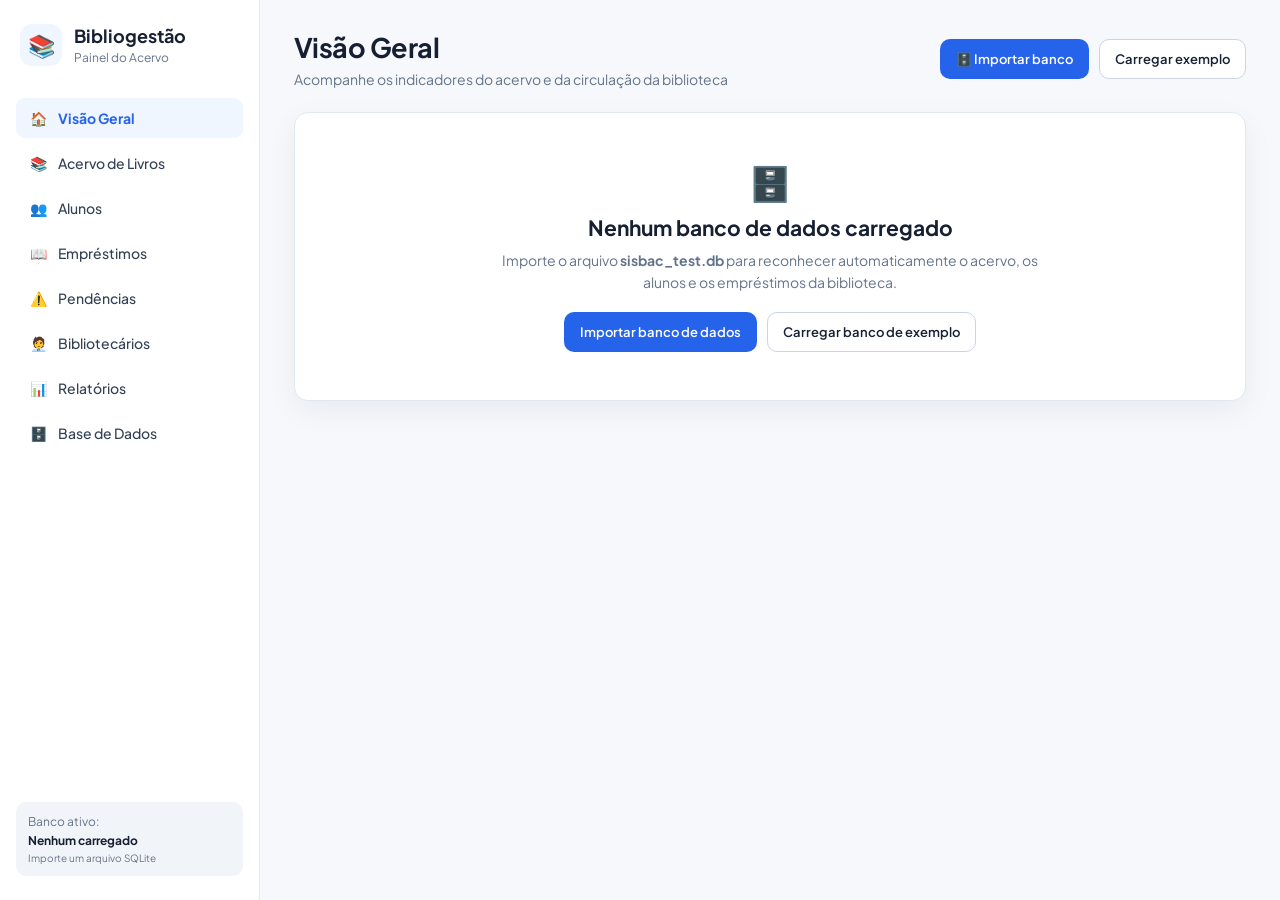
<file: index.html>
<!DOCTYPE html>
<html lang="pt-BR">
<head>
  <meta charset="UTF-8">
  <meta name="viewport" content="width=device-width, initial-scale=1.0">
  <title>Bibliogestão — Gestão do Acervo</title>

  <link rel="preconnect" href="https://fonts.googleapis.com">
  <link rel="preconnect" href="https://fonts.gstatic.com" crossorigin>
  <link href="https://fonts.googleapis.com/css2?family=Plus+Jakarta+Sans:wght@400;500;600;700;800&display=swap" rel="stylesheet">

  <link rel="stylesheet" href="style.css">
</head>

<body>

  <aside class="sidebar">
    <div class="brand-header">
      <div class="brand-icon" aria-hidden="true">📚</div>
      <div class="brand-title">
        <h2>Bibliogestão</h2>
        <span>Painel do Acervo</span>
      </div>
    </div>

    <nav class="sidebar-menu" aria-label="Menu principal">
      <button class="nav-item active" data-screen-target="overview">
        <span class="nav-icon" aria-hidden="true">🏠</span> Visão Geral
      </button>

      <button class="nav-item" data-screen-target="books">
        <span class="nav-icon" aria-hidden="true">📚</span> Acervo de Livros
      </button>

      <button class="nav-item" data-screen-target="readers">
        <span class="nav-icon" aria-hidden="true">👥</span> Alunos
      </button>

      <button class="nav-item" data-screen-target="loans">
        <span class="nav-icon" aria-hidden="true">📖</span> Empréstimos
      </button>

      <button class="nav-item" data-screen-target="pending">
        <span class="nav-icon" aria-hidden="true">⚠️</span> Pendências
        <span class="nav-badge" id="nav-pending-badge" hidden>0</span>
      </button>

      <button class="nav-item" data-screen-target="librarians">
        <span class="nav-icon" aria-hidden="true">🧑‍💼</span> Bibliotecários
      </button>

      <button class="nav-item" data-screen-target="reports">
        <span class="nav-icon" aria-hidden="true">📊</span> Relatórios
      </button>

      <button class="nav-item" data-screen-target="database">
        <span class="nav-icon" aria-hidden="true">🗄️</span> Base de Dados
      </button>
    </nav>

    <div class="sidebar-footer">
      <div class="file-badge">
        <span>Banco ativo:</span>
        <strong id="sidebar-filename">Nenhum carregado</strong>
        <small id="sidebar-file-meta">Importe um arquivo SQLite</small>
      </div>
    </div>
  </aside>

  <main>
    <header class="screen-header">
      <div class="screen-title">
        <h1 id="screen-heading">Visão Geral</h1>
        <p id="screen-subheading">
          Acompanhe os indicadores do acervo e da circulação da biblioteca
        </p>
      </div>

      <div class="botoes-arquivos">
        <button type="button" class="btn-primary" id="btnAbrirBancoSQL">
          🗄️ Importar banco
        </button>

        <button type="button" class="btn-ghost" id="btnCarregarExemplo">
          Carregar exemplo
        </button>

        <input type="file" id="sqlDatabaseUploader" accept=".db,.sqlite,.sqlite3" hidden>
      </div>
    </header>

    <div id="toast" class="toast" role="status" aria-live="polite" hidden></div>

    <!-- ============================ VISÃO GERAL ============================ -->

    <section id="screen-overview" class="screen active" data-screen="overview">
      <div class="empty-panel" id="overview-empty">
        <div class="empty-state-icon" aria-hidden="true">🗄️</div>
        <h2>Nenhum banco de dados carregado</h2>
        <p>
          Importe o arquivo <strong>sisbac_test.db</strong> para reconhecer
          automaticamente o acervo, os alunos e os empréstimos da biblioteca.
        </p>
        <div class="empty-actions">
          <button type="button" class="btn-primary" data-action="open-db">
            Importar banco de dados
          </button>
          <button type="button" class="btn-ghost" data-action="load-sample">
            Carregar banco de exemplo
          </button>
        </div>
      </div>

      <div id="overview-content" class="stack" hidden>
        <div class="kpi-grid">
          <article class="kpi-card">
            <div class="kpi-top">
              <span class="kpi-label">Livros no acervo</span>
              <span class="kpi-icon tone-blue" aria-hidden="true">📚</span>
            </div>
            <strong class="kpi-value" id="kpi-books">0</strong>
            <small class="kpi-note" id="kpi-books-note">Itens cadastrados</small>
          </article>

          <article class="kpi-card">
            <div class="kpi-top">
              <span class="kpi-label">Alunos</span>
              <span class="kpi-icon tone-green" aria-hidden="true">👥</span>
            </div>
            <strong class="kpi-value" id="kpi-readers">0</strong>
            <small class="kpi-note" id="kpi-readers-note">Leitores cadastrados</small>
          </article>

          <article class="kpi-card">
            <div class="kpi-top">
              <span class="kpi-label">Empréstimos ativos</span>
              <span class="kpi-icon tone-amber" aria-hidden="true">📖</span>
            </div>
            <strong class="kpi-value" id="kpi-active-loans">0</strong>
            <small class="kpi-note" id="kpi-active-loans-note">Livros em circulação</small>
          </article>

          <article class="kpi-card">
            <div class="kpi-top">
              <span class="kpi-label">Em atraso</span>
              <span class="kpi-icon tone-red" aria-hidden="true">⚠️</span>
            </div>
            <strong class="kpi-value" id="kpi-overdue">0</strong>
            <small class="kpi-note" id="kpi-overdue-note">Devoluções vencidas</small>
          </article>

          <article class="kpi-card">
            <div class="kpi-top">
              <span class="kpi-label">Devolvidos</span>
              <span class="kpi-icon tone-slate" aria-hidden="true">✅</span>
            </div>
            <strong class="kpi-value" id="kpi-returned">0</strong>
            <small class="kpi-note" id="kpi-returned-note">Empréstimos concluídos</small>
          </article>
        </div>

        <div class="overview-grid">
          <section class="panel">
            <div class="panel-head">
              <div>
                <h2>Empréstimos recentes</h2>
                <p>Últimas movimentações registradas no banco.</p>
              </div>
              <button type="button" class="link-button" data-screen-target="loans">
                Ver todos →
              </button>
            </div>

            <div class="table-scroll">
              <table>
                <thead>
                  <tr>
                    <th>Livro</th>
                    <th>Aluno</th>
                    <th>Devolução prevista</th>
                    <th>Situação</th>
                  </tr>
                </thead>
                <tbody id="recent-loans-body"></tbody>
              </table>
            </div>
          </section>

          <div class="stack">
            <section class="alert-panel alert-warning" id="overview-alert">
              <div class="alert-icon" aria-hidden="true">⚠️</div>
              <div>
                <h3 id="overview-alert-title">Nenhuma pendência</h3>
                <p id="overview-alert-text">Não há devoluções em atraso.</p>
              </div>
              <button type="button" class="link-button" data-screen-target="pending">
                Ver pendências
              </button>
            </section>

            <section class="panel">
              <div class="panel-head">
                <div>
                  <h2>Situação dos empréstimos</h2>
                  <p>Distribuição de todos os registros.</p>
                </div>
              </div>
              <div class="bar-list" id="overview-status-list"></div>
            </section>

            <section class="panel">
              <div class="panel-head">
                <div>
                  <h2>Origem do acervo</h2>
                  <p>Como os títulos foram incorporados.</p>
                </div>
              </div>
              <div class="bar-list" id="overview-origin-list"></div>
            </section>
          </div>
        </div>
      </div>
    </section>

    <!-- ============================ ACERVO ============================ -->

    <section id="screen-books" class="screen" data-screen="books">
      <div class="screen-toolbar">
        <div class="field field-grow">
          <label for="book-search">Buscar no acervo</label>
          <input type="search" id="book-search" placeholder="Título, autor, editora ou tombo">
        </div>

        <div class="field">
          <label for="book-status-filter">Situação</label>
          <select id="book-status-filter">
            <option value="">Todas</option>
            <option value="available">Disponíveis</option>
            <option value="borrowed">Emprestados</option>
            <option value="discarded">Baixados</option>
            <option value="reserved">Reservados</option>
            <option value="maintenance">Em manutenção</option>
            <option value="unknown">Não informados</option>
          </select>
        </div>

        <div class="field">
          <label for="book-sort">Ordenar por</label>
          <select id="book-sort">
            <option value="title">Título (A–Z)</option>
            <option value="author">Autor (A–Z)</option>
            <option value="acquiredAt">Data de aquisição</option>
            <option value="code">Tombo</option>
          </select>
        </div>
      </div>

      <div class="result-bar">
        <p id="book-count">Nenhum livro carregado.</p>
        <button type="button" class="link-button" data-action="clear-book-filters">
          Limpar filtros
        </button>
      </div>

      <div class="panel table-panel">
        <div class="table-scroll">
          <table>
            <thead>
              <tr>
                <th>Tombo</th>
                <th>Título</th>
                <th>Autor</th>
                <th>Editora</th>
                <th>Origem</th>
                <th>Aquisição</th>
                <th>Situação</th>
                <th>Empréstimo ativo</th>
              </tr>
            </thead>
            <tbody id="books-body">
              <tr>
                <td colspan="8" class="empty-state">
                  Importe um banco de dados para visualizar o acervo.
                </td>
              </tr>
            </tbody>
          </table>
        </div>
      </div>
    </section>

    <!-- ============================ ALUNOS ============================ -->

    <section id="screen-readers" class="screen" data-screen="readers">
      <div class="screen-toolbar">
        <div class="field field-grow">
          <label for="reader-search">Buscar aluno</label>
          <input type="search" id="reader-search" placeholder="Nome, matrícula, turma, e-mail ou telefone">
        </div>

        <div class="field">
          <label for="reader-class-filter">Turma</label>
          <select id="reader-class-filter">
            <option value="">Todas as turmas</option>
          </select>
        </div>

        <div class="field">
          <label for="reader-status-filter">Situação</label>
          <select id="reader-status-filter">
            <option value="">Todas</option>
            <option value="active">Ativos</option>
            <option value="inactive">Inativos</option>
          </select>
        </div>
      </div>

      <div class="result-bar">
        <p id="reader-count">Nenhum aluno carregado.</p>
        <button type="button" class="link-button" data-action="clear-reader-filters">
          Limpar filtros
        </button>
      </div>

      <div class="panel table-panel">
        <div class="table-scroll">
          <table>
            <thead>
              <tr>
                <th>Matrícula</th>
                <th>Nome</th>
                <th>Turma</th>
                <th>Contato</th>
                <th>Situação</th>
                <th>Empréstimos ativos</th>
                <th>Pendências</th>
                <th>Ações</th>
              </tr>
            </thead>
            <tbody id="readers-body">
              <tr>
                <td colspan="8" class="empty-state">
                  Importe um banco de dados para visualizar os alunos.
                </td>
              </tr>
            </tbody>
          </table>
        </div>
      </div>
    </section>

    <!-- ============================ EMPRÉSTIMOS ============================ -->

    <section id="screen-loans" class="screen" data-screen="loans">
      <div class="chip-row" id="loan-summary"></div>

      <div class="screen-toolbar">
        <div class="field field-grow">
          <label for="loan-search">Buscar empréstimo</label>
          <input type="search" id="loan-search" placeholder="Livro, aluno, matrícula ou tombo">
        </div>

        <div class="field">
          <label for="loan-status-filter">Situação</label>
          <select id="loan-status-filter">
            <option value="">Todos</option>
            <option value="active">Em andamento</option>
            <option value="dueToday">Vence hoje</option>
            <option value="overdue">Atrasados</option>
            <option value="returned">Devolvidos</option>
            <option value="unknown">Sem data</option>
          </select>
        </div>
      </div>

      <div class="result-bar">
        <p id="loan-count">Nenhum empréstimo carregado.</p>
        <button type="button" class="link-button" data-action="clear-loan-filters">
          Limpar filtros
        </button>
      </div>

      <div class="panel table-panel">
        <div class="table-scroll">
          <table>
            <thead>
              <tr>
                <th>ID</th>
                <th>Livro</th>
                <th>Aluno</th>
                <th>Turma</th>
                <th>Bibliotecário</th>
                <th>Empréstimo</th>
                <th>Devolução prevista</th>
                <th>Prazo</th>
                <th>Situação</th>
              </tr>
            </thead>
            <tbody id="loans-body">
              <tr>
                <td colspan="9" class="empty-state">
                  Importe um banco de dados para visualizar os empréstimos.
                </td>
              </tr>
            </tbody>
          </table>
        </div>
      </div>
    </section>

    <!-- ============================ PENDÊNCIAS ============================ -->

    <section id="screen-pending" class="screen" data-screen="pending">
      <div class="pending-summary">
        <article class="summary-tile">
          <span>Pendências</span>
          <strong id="pending-count">0</strong>
          <small>Empréstimos atrasados</small>
        </article>

        <article class="summary-tile">
          <span>Média de atraso</span>
          <strong id="pending-average">0 dias</strong>
          <small>Por empréstimo vencido</small>
        </article>

        <article class="summary-tile">
          <span>Alunos envolvidos</span>
          <strong id="pending-readers">0</strong>
          <small>Com devolução pendente</small>
        </article>
      </div>

      <div class="result-bar">
        <p id="pending-message">Nenhuma pendência carregada.</p>
        <span class="legend">Ordenado do maior atraso para o menor</span>
      </div>

      <div class="panel table-panel">
        <div class="table-scroll">
          <table>
            <thead>
              <tr>
                <th>Aluno</th>
                <th>Turma</th>
                <th>Telefone</th>
                <th>Livro</th>
                <th>Devolução prevista</th>
                <th>Dias em atraso</th>
                <th>Bibliotecário</th>
                <th>Cobrança</th>
              </tr>
            </thead>
            <tbody id="pending-body">
              <tr>
                <td colspan="8" class="empty-state">
                  Importe um banco de dados para visualizar as pendências.
                </td>
              </tr>
            </tbody>
          </table>
        </div>
      </div>
    </section>

    <!-- ============================ BIBLIOTECÁRIOS ============================ -->

    <section id="screen-librarians" class="screen" data-screen="librarians">
      <div class="screen-toolbar">
        <div class="field field-grow">
          <label for="librarian-search">Buscar bibliotecário</label>
          <input type="search" id="librarian-search" placeholder="Nome, matrícula ou login">
        </div>
      </div>

      <div class="result-bar">
        <p id="librarian-count">Nenhum bibliotecário carregado.</p>
        <button type="button" class="link-button" data-action="clear-librarian-filters">
          Limpar filtros
        </button>
      </div>

      <div class="panel table-panel">
        <div class="table-scroll">
          <table>
            <thead>
              <tr>
                <th>Matrícula</th>
                <th>Nome</th>
                <th>Login</th>
                <th>Telefone</th>
                <th>Empréstimos registrados</th>
                <th>Participação</th>
              </tr>
            </thead>
            <tbody id="librarians-body">
              <tr>
                <td colspan="6" class="empty-state">
                  Importe um banco de dados para visualizar os bibliotecários.
                </td>
              </tr>
            </tbody>
          </table>
        </div>
      </div>
    </section>

    <!-- ============================ RELATÓRIOS ============================ -->

    <section id="screen-reports" class="screen" data-screen="reports">
      <div class="empty-panel" id="reports-empty">
        <div class="empty-state-icon" aria-hidden="true">📊</div>
        <h2>Relatórios indisponíveis</h2>
        <p>Importe o banco de dados para gerar os relatórios consolidados.</p>
      </div>

      <div id="reports-content" class="stack" hidden>
        <header class="report-print-header">
          <div class="report-print-brand">
            <span class="report-print-logo" aria-hidden="true">📚</span>
            <div>
              <h1>Bibliogestão</h1>
              <p id="report-print-subtitle">
                Relatório consolidado do acervo e da circulação
              </p>
            </div>
          </div>
          <dl class="report-print-meta">
            <div>
              <dt>Banco de dados</dt>
              <dd id="report-print-file">—</dd>
            </div>
            <div>
              <dt>Gerado em</dt>
              <dd id="report-print-date">—</dd>
            </div>
          </dl>
        </header>

        <div class="screen-toolbar compact">
          <div class="field">
            <label for="report-type">Tipo de relatório</label>
            <select id="report-type">
              <option value="summary">Consolidado</option>
              <option value="classes">Turmas</option>
              <option value="loans">Empréstimos</option>
              <option value="pending">Pendências</option>
              <option value="books">Acervo</option>
              <option value="readers">Alunos</option>
              <option value="librarians">Bibliotecários</option>
            </select>
          </div>
          <div class="field field-grow">
            <label>Consolidação</label>
            <p class="field-note">
              Escolha o tipo de relatório e clique em salvar. Na janela de
              impressão, selecione <strong>Salvar como PDF</strong> como
              destino.
            </p>
          </div>
          <button type="button" class="btn-primary" id="btnExportarRelatorio">
            🖨️ Salvar relatório em PDF
          </button>
        </div>

        <div id="report-summary-view" class="stack">
        <div class="kpi-grid report-kpis">
          <article class="kpi-card">
            <div class="kpi-top">
              <span class="kpi-label">Ocupação do acervo</span>
              <span class="kpi-icon tone-blue" aria-hidden="true">📚</span>
            </div>
            <strong class="kpi-value" id="report-occupancy">0%</strong>
            <small class="kpi-note">Itens com empréstimo ativo</small>
          </article>

          <article class="kpi-card">
            <div class="kpi-top">
              <span class="kpi-label">Média por aluno</span>
              <span class="kpi-icon tone-green" aria-hidden="true">👥</span>
            </div>
            <strong class="kpi-value" id="report-average">0</strong>
            <small class="kpi-note">Empréstimos ativos por aluno</small>
          </article>

          <article class="kpi-card">
            <div class="kpi-top">
              <span class="kpi-label">Percentual de atraso</span>
              <span class="kpi-icon tone-red" aria-hidden="true">⚠️</span>
            </div>
            <strong class="kpi-value" id="report-overdue-rate">0%</strong>
            <small class="kpi-note">Sobre os empréstimos ativos</small>
          </article>
        </div>

        <section class="panel report-print-summary">
          <div class="panel-head">
            <div>
              <h2>Indicadores gerais</h2>
              <p>Totais consolidados a partir do banco importado.</p>
            </div>
          </div>
          <table>
            <thead>
              <tr>
                <th scope="col">Indicador</th>
                <th scope="col" class="numeric">Valor</th>
              </tr>
            </thead>
            <tbody id="report-print-indicators"></tbody>
          </table>
        </section>

        <div class="report-grid">
          <section class="panel">
            <div class="panel-head">
              <div>
                <h2>Autores mais presentes</h2>
                <p>Ranking por quantidade de títulos no acervo.</p>
              </div>
            </div>
            <div class="ranking-list" id="report-authors"></div>
          </section>

          <section class="panel">
            <div class="panel-head">
              <div>
                <h2>Empréstimos por turma</h2>
                <p>Total de movimentações registradas.</p>
              </div>
            </div>
            <div class="bar-list" id="report-classes"></div>
          </section>

          <section class="panel">
            <div class="panel-head">
              <div>
                <h2>Acervo por origem</h2>
                <p>Distribuição dos títulos incorporados.</p>
              </div>
            </div>
            <div class="bar-list" id="report-origins"></div>
          </section>

          <section class="panel">
            <div class="panel-head">
              <div>
                <h2>Acervo por situação</h2>
                <p>Disponibilidade atual dos itens.</p>
              </div>
            </div>
            <div class="bar-list" id="report-status"></div>
          </section>
        </div>
        </div>

        <div id="report-detail-view" class="stack" hidden>
          <section class="panel report-detail-panel">
            <div class="panel-head">
              <div>
                <h2 id="report-detail-title">Relatório</h2>
                <p id="report-detail-description"></p>
              </div>
            </div>

            <div
              class="summary-grid report-detail-stats"
              id="report-detail-stats"
              hidden
            ></div>

            <div class="table-scroll report-table-wrap">
              <table class="report-detail-table">
                <thead id="report-detail-head"></thead>
                <tbody id="report-detail-body"></tbody>
              </table>
            </div>
          </section>
        </div>

        <footer class="report-print-footer">
          Bibliogestão · Relatório gerado localmente a partir do banco de dados
          importado.
        </footer>
      </div>
    </section>

    <!-- ============================ BASE DE DADOS ============================ -->

    <section id="screen-database" class="screen" data-screen="database">
      <div class="dropzone" id="db-dropzone" tabindex="0" role="button"
        aria-label="Selecionar arquivo de banco de dados SQLite">
        <div class="dropzone-icon" aria-hidden="true">🗄️</div>
        <h2>Importar banco SQLite</h2>
        <p>
          Arraste o arquivo <strong>.db</strong>, <strong>.sqlite</strong> ou
          <strong>.sqlite3</strong> aqui ou clique para selecionar.
        </p>
        <div class="empty-actions">
          <span class="btn-primary">Selecionar arquivo</span>
          <button type="button" class="btn-ghost" id="btnExemploBase" data-action="load-sample">
            Usar sisbac_test.db
          </button>
        </div>
      </div>

      <div class="alert-panel alert-info" id="db-status">
        <div class="alert-icon" aria-hidden="true">💡</div>
        <div>
          <h3>Nenhum banco carregado</h3>
          <p>
            A aplicação reconhece as tabelas de acervo, alunos, empréstimos e
            bibliotecários a partir dos nomes das tabelas e das colunas.
          </p>
        </div>
      </div>

      <div id="db-summary" class="stack" hidden>
        <div class="summary-grid">
          <article class="summary-tile">
            <span>Arquivo</span>
            <strong id="db-file-name">—</strong>
            <small id="db-file-size">—</small>
          </article>
          <article class="summary-tile">
            <span>Tabelas</span>
            <strong id="db-table-count">0</strong>
            <small id="db-row-count">0 registros</small>
          </article>
          <article class="summary-tile">
            <span>Entidades reconhecidas</span>
            <strong id="db-entity-count">0</strong>
            <small id="db-integrity">Integridade: —</small>
          </article>
        </div>

        <section class="panel">
          <div class="panel-head">
            <div>
              <h2>Estrutura reconhecida</h2>
              <p>
                Mapeamento automático das tabelas para as telas da plataforma.
              </p>
            </div>
            <button type="button" class="link-button" data-screen-target="overview">
              Ir para Visão Geral →
            </button>
          </div>

          <div id="schema-result" class="schema-grid"></div>
          <div id="schema-warnings" class="warning-list"></div>
        </section>

        <section class="panel">
          <div class="panel-head">
            <div>
              <h2>Tabelas do arquivo</h2>
              <p>
                Inventário das tabelas e colunas encontradas no banco importado.
              </p>
            </div>
          </div>
          <div id="db-table-list" class="table-inventory"></div>
        </section>

        <section class="panel">
          <div class="panel-head">
            <div>
              <h2>Explorar dados brutos</h2>
              <p>Consulte qualquer tabela do arquivo importado.</p>
            </div>
            <button type="button" class="btn-danger-ghost" id="btnFecharBanco">
              Fechar banco
            </button>
          </div>

          <div class="screen-toolbar compact">
            <div class="field">
              <label for="selecionarTabela">Tabela</label>
              <select id="selecionarTabela"></select>
            </div>
            <div class="field field-grow">
              <label for="raw-search">Buscar nos registros</label>
              <input type="search" id="raw-search" placeholder="Filtrar registros da tabela selecionada">
            </div>
          </div>

          <div class="table-scroll raw-table-wrap">
            <table id="tabelaVisualizacao">
              <thead></thead>
              <tbody></tbody>
            </table>
          </div>

          <p id="totalRegistros" class="result-count"></p>
        </section>
      </div>
    </section>

  </main>

  <script src="vendor/sql.js/sql-wasm.js"></script>
  <script src="js/utils.js"></script>
  <script src="js/schema.js"></script>
  <script src="js/database.js"></script>
  <script src="js/analytics.js"></script>
  <script src="js/app.js"></script>
</body>
</html>
</file>
<file: style.css>
:root {
  --primary-blue: #2563eb;
  --primary-strong: #1d4ed8;
  --primary-soft: #eff6ff;
  --green: #15803d;
  --green-soft: #dcfce7;
  --amber: #b45309;
  --amber-soft: #fef3c7;
  --danger: #dc2626;
  --danger-dark: #b91c1c;
  --danger-soft: #fee2e2;
  --slate: #475569;
  --slate-soft: #f1f5f9;
  --border: #e2e8f0;
  --border-strong: #cbd5e1;
  --text: #172033;
  --text-secondary: #64748b;
  --surface: #ffffff;
  --background: #f6f8fc;
  --shadow: 0 10px 30px rgba(15, 23, 42, 0.06);
  --radius: 14px;
  font-family: "Plus Jakarta Sans", sans-serif;
}

* {
  box-sizing: border-box;
}

[hidden] {
  display: none !important;
}

body {
  margin: 0;
  display: flex;
  min-height: 100vh;
  color: var(--text);
  background: var(--background);
  font-size: 14px;
}

h1,
h2,
h3,
p {
  margin-top: 0;
}

button,
input,
select {
  font: inherit;
}

/* ============================== SIDEBAR ============================== */

aside.sidebar {
  width: 260px;
  flex-shrink: 0;
  background: var(--surface);
  border-right: 1px solid var(--border);
  padding: 24px 16px;
  display: flex;
  flex-direction: column;
  position: sticky;
  top: 0;
  height: 100vh;
}

.brand-header {
  display: flex;
  align-items: center;
  gap: 12px;
  margin-bottom: 32px;
  padding: 0 4px;
}

.brand-icon {
  width: 42px;
  height: 42px;
  display: grid;
  place-items: center;
  font-size: 22px;
  background: var(--primary-soft);
  border-radius: 12px;
}

.brand-title h2 {
  margin: 0;
  font-size: 18px;
  line-height: 1.2;
}

.brand-title span {
  color: var(--text-secondary);
  font-size: 12px;
}

.sidebar-menu {
  display: grid;
  gap: 5px;
  overflow-y: auto;
}

.nav-item {
  display: flex;
  gap: 10px;
  align-items: center;
  width: 100%;
  padding: 11px 12px;
  border: 0;
  border-radius: 9px;
  background: transparent;
  cursor: pointer;
  text-align: left;
  color: #334155;
  font-weight: 500;
  transition: background 0.15s, color 0.15s;
}

.nav-icon {
  width: 20px;
  text-align: center;
}

.nav-item.active,
.nav-item:hover {
  background: var(--primary-soft);
  color: var(--primary-blue);
}

.nav-item.active {
  font-weight: 700;
}

.nav-badge {
  margin-left: auto;
  min-width: 22px;
  height: 20px;
  padding: 0 6px;
  border-radius: 999px;
  display: inline-grid;
  place-items: center;
  background: var(--danger);
  color: #fff;
  font-size: 11px;
  font-weight: 700;
}

.sidebar-footer {
  margin-top: auto;
  padding-top: 24px;
}

.file-badge {
  display: grid;
  gap: 4px;
  padding: 12px;
  background: var(--slate-soft);
  border-radius: 10px;
  font-size: 12px;
  overflow-wrap: anywhere;
}

.file-badge span {
  color: var(--text-secondary);
}

.file-badge small {
  color: var(--text-secondary);
}

/* ============================== LAYOUT ============================== */

main {
  flex: 1;
  min-width: 0;
  padding: 30px 34px 44px;
}

.screen-header {
  display: flex;
  justify-content: space-between;
  align-items: center;
  gap: 20px;
  margin-bottom: 24px;
}

.screen-title h1 {
  margin: 0 0 6px;
  font-size: 27px;
  letter-spacing: -0.02em;
}

.screen-title p {
  margin: 0;
  color: var(--text-secondary);
}

.screen {
  display: none;
}

.screen.active {
  display: block;
}

.stack {
  display: grid;
  gap: 18px;
}

/* ============================== BUTTONS ============================== */

.botoes-arquivos,
.empty-actions {
  display: flex;
  align-items: center;
  gap: 10px;
  flex-wrap: wrap;
}

.btn-primary,
.btn-ghost,
.btn-danger-ghost,
.btn-upload-label {
  display: inline-flex;
  align-items: center;
  justify-content: center;
  gap: 8px;
  padding: 11px 15px;
  border-radius: 10px;
  border: 1px solid transparent;
  cursor: pointer;
  font-weight: 600;
  font-size: 13px;
  text-decoration: none;
  transition: 0.18s ease;
}

.btn-primary {
  background: var(--primary-blue);
  color: #fff;
}

.btn-primary:hover {
  background: var(--primary-strong);
  transform: translateY(-1px);
}

.btn-ghost {
  background: var(--surface);
  border-color: var(--border-strong);
  color: var(--text);
}

.btn-ghost:hover {
  border-color: var(--primary-blue);
  color: var(--primary-blue);
}

.btn-danger-ghost {
  background: transparent;
  border-color: #fecaca;
  color: var(--danger);
}

.btn-danger-ghost:hover {
  background: var(--danger-soft);
}

.link-button {
  border: 0;
  background: transparent;
  color: var(--primary-blue);
  font-weight: 600;
  font-size: 13px;
  cursor: pointer;
  padding: 4px 0;
  white-space: nowrap;
}

.link-button:hover {
  text-decoration: underline;
}

/* ============================== PANELS E CARDS ============================== */

.panel,
.kpi-card,
.summary-tile,
.empty-panel,
.dropzone,
.alert-panel {
  background: var(--surface);
  border: 1px solid var(--border);
  border-radius: var(--radius);
}

.panel {
  padding: 20px;
  box-shadow: var(--shadow);
}

.panel-head {
  display: flex;
  justify-content: space-between;
  align-items: flex-start;
  gap: 12px;
  margin-bottom: 16px;
}

.panel-head h2 {
  margin: 0 0 4px;
  font-size: 16px;
}

.panel-head p {
  margin: 0;
  color: var(--text-secondary);
  font-size: 12.5px;
}

.kpi-grid {
  display: grid;
  grid-template-columns: repeat(auto-fit, minmax(170px, 1fr));
  gap: 14px;
}

.kpi-card {
  padding: 18px;
  box-shadow: var(--shadow);
  min-width: 0;
}

.kpi-top {
  display: flex;
  align-items: center;
  justify-content: space-between;
  gap: 10px;
  margin-bottom: 8px;
}

.kpi-label {
  color: var(--text-secondary);
  font-size: 12.5px;
  font-weight: 600;
}

.kpi-icon {
  width: 32px;
  height: 32px;
  display: grid;
  place-items: center;
  border-radius: 9px;
  font-size: 15px;
  flex-shrink: 0;
}

.kpi-value {
  display: block;
  font-size: 28px;
  font-weight: 800;
  letter-spacing: -0.03em;
  line-height: 1.1;
}

.kpi-note {
  display: block;
  margin-top: 5px;
  color: var(--text-secondary);
  font-size: 11.5px;
}

.tone-blue {
  background: var(--primary-soft);
  color: var(--primary-blue);
}

.tone-green {
  background: var(--green-soft);
  color: var(--green);
}

.tone-amber {
  background: var(--amber-soft);
  color: var(--amber);
}

.tone-red {
  background: var(--danger-soft);
  color: var(--danger);
}

.tone-slate {
  background: var(--slate-soft);
  color: var(--slate);
}

.overview-grid {
  display: grid;
  grid-template-columns: minmax(0, 1.55fr) minmax(300px, 1fr);
  gap: 18px;
  align-items: start;
}

.report-grid {
  display: grid;
  grid-template-columns: repeat(2, minmax(0, 1fr));
  gap: 18px;
}

.report-detail-stats {
  grid-template-columns: repeat(auto-fit, minmax(150px, 1fr));
}

.report-detail-table {
  min-width: 900px;
}

.report-detail-table td {
  vertical-align: top;
}

.report-table-wrap {
  margin-top: 4px;
}

/* ============================== FORMULÁRIOS ============================== */

.screen-toolbar {
  display: flex;
  align-items: flex-end;
  gap: 12px;
  flex-wrap: wrap;
  margin-bottom: 14px;
  padding: 16px;
  background: var(--surface);
  border: 1px solid var(--border);
  border-radius: var(--radius);
  box-shadow: var(--shadow);
}

.screen-toolbar.compact {
  padding: 0;
  border: 0;
  box-shadow: none;
  background: transparent;
  margin: 4px 0 16px;
}

.field {
  display: grid;
  gap: 6px;
  min-width: 150px;
}

.field-grow {
  flex: 1 1 260px;
}

.field label {
  font-size: 12px;
  font-weight: 700;
  color: #475569;
}

.field input,
.field select {
  width: 100%;
  padding: 10px 12px;
  border: 1px solid var(--border-strong);
  border-radius: 9px;
  background: #fff;
  color: var(--text);
  outline: none;
  transition: border-color 0.15s, box-shadow 0.15s;
}

.field input:focus,
.field select:focus {
  border-color: var(--primary-blue);
  box-shadow: 0 0 0 3px rgba(37, 99, 235, 0.12);
}

.field-note {
  margin: 0;
  color: var(--text-secondary);
  font-size: 12.5px;
}

.result-bar {
  display: flex;
  justify-content: space-between;
  align-items: center;
  gap: 12px;
  flex-wrap: wrap;
  margin-bottom: 10px;
}

.result-bar p,
.result-count {
  margin: 0;
  color: var(--text-secondary);
  font-size: 12.5px;
}

.legend {
  color: var(--text-secondary);
  font-size: 12px;
}

/* ============================== TABELAS ============================== */

.table-panel {
  padding: 0;
  overflow: hidden;
}

.table-scroll {
  width: 100%;
  overflow-x: auto;
}

table {
  width: 100%;
  border-collapse: collapse;
  min-width: 720px;
}

th,
td {
  padding: 12px 14px;
  text-align: left;
  border-bottom: 1px solid var(--border);
  font-size: 12.8px;
  vertical-align: middle;
}

th {
  color: #475569;
  background: #f8fafc;
  font-size: 11.5px;
  text-transform: uppercase;
  letter-spacing: 0.035em;
  white-space: nowrap;
}

tbody tr:last-child td {
  border-bottom: 0;
}

tbody tr:hover td {
  background: #fbfdff;
}

.cell-title {
  font-weight: 600;
  color: var(--text);
}

.cell-sub {
  display: block;
  margin-top: 2px;
  color: var(--text-secondary);
  font-size: 11.5px;
}

.numeric {
  text-align: right;
  font-variant-numeric: tabular-nums;
}

.empty-state {
  text-align: center;
  color: var(--text-secondary);
  padding: 36px 20px;
}

.empty-state-icon {
  font-size: 34px;
  margin-bottom: 10px;
}

/* ============================== BADGES E PÍLULAS ============================== */

.status-pill {
  display: inline-flex;
  align-items: center;
  gap: 6px;
  padding: 4px 9px;
  border-radius: 999px;
  font-size: 11.5px;
  font-weight: 700;
  white-space: nowrap;
}

.status-pill::before {
  content: "";
  width: 6px;
  height: 6px;
  border-radius: 999px;
  background: currentColor;
}

.status-pill.info {
  background: var(--primary-soft);
  color: var(--primary-blue);
}

.status-pill.success {
  background: var(--green-soft);
  color: var(--green);
}

.status-pill.warning {
  background: var(--amber-soft);
  color: var(--amber);
}

.status-pill.danger {
  background: var(--danger-soft);
  color: var(--danger);
}

.status-pill.neutral {
  background: var(--slate-soft);
  color: var(--slate);
}

.status-pill.borrowed {
  background: var(--amber-soft);
  color: var(--amber);
}

.status-pill.available {
  background: var(--green-soft);
  color: var(--green);
}

.status-pill.discarded {
  background: #f1f5f9;
  color: #64748b;
}

.chip-row {
  display: flex;
  gap: 10px;
  flex-wrap: wrap;
  margin-bottom: 14px;
}

.chip {
  display: inline-flex;
  align-items: center;
  gap: 8px;
  padding: 8px 12px;
  border-radius: 999px;
  border: 1px solid var(--border);
  background: var(--surface);
  color: var(--text-secondary);
  font-size: 12px;
  font-weight: 600;
}

.chip strong {
  color: var(--text);
  font-size: 14px;
}

.chip.is-danger {
  border-color: #fecaca;
  background: #fff7f7;
  color: var(--danger-dark);
}

.chip.is-warning {
  border-color: #fde68a;
  background: #fffbeb;
  color: var(--amber);
}

.chip.is-success {
  border-color: #bbf7d0;
  background: #f0fdf4;
  color: var(--green);
}

/* ============================== ALERTAS ============================== */

.alert-panel {
  display: flex;
  align-items: flex-start;
  gap: 12px;
  padding: 16px;
  border-left-width: 4px;
}

.alert-panel h3 {
  margin: 0 0 4px;
  font-size: 14px;
}

.alert-panel p {
  margin: 0;
  color: var(--text-secondary);
  font-size: 12.5px;
  line-height: 1.5;
}

.alert-panel .link-button {
  margin-left: auto;
}

.alert-icon {
  font-size: 20px;
  line-height: 1;
}

.alert-warning {
  border-left-color: var(--amber);
  background: #fffbeb;
}

.alert-success {
  border-left-color: var(--green);
  background: #f0fdf4;
}

.alert-info {
  border-left-color: var(--primary-blue);
  background: var(--primary-soft);
}

.alert-danger {
  border-left-color: var(--danger);
  background: #fff7f7;
}

/* ============================== LISTAS DE BARRAS ============================== */

.bar-list,
.ranking-list {
  display: grid;
  gap: 12px;
}

.bar-item {
  display: grid;
  gap: 6px;
}

.bar-label {
  display: flex;
  justify-content: space-between;
  gap: 12px;
  font-size: 12.5px;
}

.bar-label span:first-child {
  overflow: hidden;
  text-overflow: ellipsis;
  white-space: nowrap;
}

.bar-label strong {
  font-variant-numeric: tabular-nums;
}

.bar-track {
  height: 8px;
  background: var(--slate-soft);
  border-radius: 999px;
  overflow: hidden;
}

.bar-fill {
  height: 100%;
  border-radius: 999px;
  background: var(--primary-blue);
  transition: width 0.35s ease;
}

.bar-fill.is-green {
  background: var(--green);
}

.bar-fill.is-amber {
  background: #f59e0b;
}

.bar-fill.is-red {
  background: var(--danger);
}

.bar-fill.is-slate {
  background: #94a3b8;
}

.ranking-item {
  display: flex;
  align-items: center;
  gap: 12px;
}

.ranking-position {
  width: 26px;
  height: 26px;
  display: grid;
  place-items: center;
  border-radius: 8px;
  background: var(--primary-soft);
  color: var(--primary-blue);
  font-size: 11px;
  font-weight: 800;
  flex-shrink: 0;
}

.ranking-body {
  flex: 1;
  min-width: 0;
}

.ranking-name {
  display: flex;
  justify-content: space-between;
  gap: 10px;
  font-size: 12.5px;
  margin-bottom: 4px;
}

.ranking-name span:first-child {
  overflow: hidden;
  text-overflow: ellipsis;
  white-space: nowrap;
}

.muted-empty {
  color: var(--text-secondary);
  font-size: 12.5px;
  margin: 0;
  padding: 8px 0;
}

/* ============================== PENDÊNCIAS ============================== */

.pending-summary,
.summary-grid {
  display: grid;
  grid-template-columns: repeat(3, minmax(0, 1fr));
  gap: 14px;
  margin-bottom: 16px;
}

.summary-tile {
  padding: 18px;
  display: grid;
  gap: 4px;
  box-shadow: var(--shadow);
  min-width: 0;
}

.summary-tile span {
  color: var(--text-secondary);
  font-size: 12px;
  font-weight: 600;
}

.summary-tile strong {
  font-size: 24px;
  font-weight: 800;
  letter-spacing: -0.02em;
  overflow-wrap: anywhere;
}

.summary-tile small {
  color: var(--text-secondary);
  font-size: 11.5px;
}

/* ============================== ESTADOS VAZIOS ============================== */

.empty-panel {
  padding: 48px 24px;
  text-align: center;
  box-shadow: var(--shadow);
}

.empty-panel h2 {
  margin-bottom: 8px;
}

.empty-panel p {
  max-width: 560px;
  margin: 0 auto 18px;
  color: var(--text-secondary);
  line-height: 1.6;
}

.empty-panel .empty-actions {
  justify-content: center;
}

/* ============================== TOAST ============================== */

.toast {
  position: fixed;
  right: 24px;
  bottom: 24px;
  z-index: 50;
  max-width: min(420px, calc(100vw - 48px));
  padding: 14px 18px;
  border-radius: 12px;
  background: #0f172a;
  color: #fff;
  box-shadow: 0 18px 45px rgba(15, 23, 42, 0.3);
  font-size: 13px;
  line-height: 1.45;
  animation: toast-in 0.2s ease;
}

.toast.is-error {
  background: #991b1b;
}

.toast.is-success {
  background: #14532d;
}

@keyframes toast-in {
  from {
    opacity: 0;
    transform: translateY(8px);
  }
  to {
    opacity: 1;
    transform: translateY(0);
  }
}

/* ============================== BASE DE DADOS ============================== */

.dropzone {
  padding: 40px 24px;
  text-align: center;
  border: 2px dashed var(--border-strong);
  background: linear-gradient(180deg, #ffffff 0%, #f8fbff 100%);
  cursor: pointer;
  transition: 0.18s ease;
  box-shadow: var(--shadow);
  margin-bottom: 16px;
}

.dropzone:hover,
.dropzone.is-dragging {
  border-color: var(--primary-blue);
  background: var(--primary-soft);
  transform: translateY(-1px);
}

.dropzone:focus-visible {
  outline: 3px solid rgba(37, 99, 235, 0.25);
  outline-offset: 3px;
}

.dropzone-icon {
  font-size: 38px;
  margin-bottom: 8px;
}

.dropzone h2 {
  margin-bottom: 6px;
}

.dropzone p {
  max-width: 620px;
  margin: 0 auto 18px;
  color: var(--text-secondary);
  line-height: 1.6;
}

#db-status {
  margin-bottom: 16px;
}

.schema-grid {
  display: grid;
  grid-template-columns: repeat(2, minmax(0, 1fr));
  gap: 14px;
}

.schema-card {
  border: 1px solid var(--border);
  border-radius: 12px;
  padding: 16px;
  background: #fbfdff;
  min-width: 0;
}

.schema-card-header {
  display: flex;
  align-items: center;
  gap: 10px;
  margin-bottom: 10px;
}

.schema-icon {
  width: 36px;
  height: 36px;
  border-radius: 10px;
  display: grid;
  place-items: center;
  background: var(--primary-soft);
  font-size: 18px;
  flex-shrink: 0;
}

.schema-card-header h3 {
  margin: 0;
  font-size: 14px;
}

.schema-card-header small {
  color: var(--text-secondary);
  font-size: 11.5px;
}

.schema-meta {
  display: flex;
  gap: 6px;
  flex-wrap: wrap;
  margin-bottom: 10px;
}

.pill {
  display: inline-flex;
  align-items: center;
  padding: 3px 8px;
  border-radius: 999px;
  background: var(--slate-soft);
  color: var(--slate);
  font-size: 10.5px;
  font-weight: 700;
}

.pill.is-ok {
  background: var(--green-soft);
  color: var(--green);
}

.pill.is-warn {
  background: var(--amber-soft);
  color: var(--amber);
}

.mapping-list {
  display: grid;
  gap: 5px;
  margin: 0;
}

.mapping-item {
  display: flex;
  justify-content: space-between;
  gap: 12px;
  padding: 5px 0;
  border-bottom: 1px dashed var(--border);
  font-size: 11.8px;
}

.mapping-item:last-child {
  border-bottom: 0;
}

.mapping-item span:first-child {
  color: var(--text-secondary);
}

.mapping-item code {
  font-family: inherit;
  font-weight: 600;
  color: var(--text);
  overflow-wrap: anywhere;
  text-align: right;
}

.mapping-item.is-missing code {
  color: var(--danger);
  font-weight: 700;
}

.schema-ignored {
  margin: 10px 0 0;
  color: var(--text-secondary);
  font-size: 11px;
  line-height: 1.5;
  overflow-wrap: anywhere;
}

.warning-list {
  display: grid;
  gap: 8px;
  margin-top: 14px;
}

.warning-item {
  padding: 10px 12px;
  border-radius: 9px;
  background: #fffbeb;
  border: 1px solid #fde68a;
  color: #92400e;
  font-size: 12px;
  line-height: 1.45;
}

.table-inventory {
  display: grid;
  gap: 10px;
}

.inventory-item {
  padding: 12px 14px;
  border: 1px solid var(--border);
  border-radius: 10px;
  background: #fbfdff;
}

.inventory-head {
  display: flex;
  align-items: center;
  gap: 8px;
  flex-wrap: wrap;
  margin-bottom: 8px;
}

.inventory-head strong {
  font-size: 13px;
}

.inventory-columns {
  display: flex;
  flex-wrap: wrap;
  gap: 6px;
  margin: 0;
}

.column-chip {
  display: inline-flex;
  align-items: center;
  padding: 3px 8px;
  border-radius: 6px;
  background: var(--slate-soft);
  color: var(--slate);
  font-size: 10.8px;
  font-weight: 600;
  overflow-wrap: anywhere;
}

.column-chip.is-protected {
  background: var(--danger-soft);
  color: var(--danger-dark);
}

.raw-table-wrap {
  max-height: 520px;
  overflow: auto;
  border: 1px solid var(--border);
  border-radius: 10px;
  margin-top: 8px;
}

#tabelaVisualizacao {
  min-width: 520px;
}

#tabelaVisualizacao thead th {
  position: sticky;
  top: 0;
  z-index: 1;
}

#totalRegistros {
  margin-top: 12px;
}

/* ============================== RESPONSIVIDADE ============================== */

@media (max-width: 1120px) {
  .overview-grid {
    grid-template-columns: 1fr;
  }

  .kpi-grid {
    grid-template-columns: repeat(auto-fit, minmax(160px, 1fr));
  }
}

@media (max-width: 900px) {
  body {
    display: block;
  }

  aside.sidebar {
    width: 100%;
    height: auto;
    position: static;
    padding: 16px;
    border-right: 0;
    border-bottom: 1px solid var(--border);
  }

  .brand-header {
    margin-bottom: 14px;
  }

  .sidebar-menu {
    grid-template-columns: repeat(4, minmax(0, 1fr));
    gap: 4px;
  }

  .nav-item {
    justify-content: center;
    padding: 10px 6px;
    font-size: 12px;
  }

  .nav-icon {
    display: none;
  }

  .nav-badge {
    margin-left: 4px;
  }

  .sidebar-footer {
    display: none;
  }

  main {
    padding: 22px 18px 40px;
  }

  .report-grid,
  .schema-grid {
    grid-template-columns: 1fr;
  }
}

@media (max-width: 700px) {
  .screen-header {
    align-items: flex-start;
    flex-direction: column;
  }

  .botoes-arquivos {
    width: 100%;
  }

  .botoes-arquivos > * {
    flex: 1;
  }

  .sidebar-menu {
    grid-template-columns: repeat(2, minmax(0, 1fr));
  }

  .nav-item {
    justify-content: flex-start;
    font-size: 12px;
  }

  .nav-icon {
    display: inline;
  }

  .screen-title h1 {
    font-size: 23px;
  }

  .pending-summary,
  .summary-grid {
    grid-template-columns: 1fr;
  }

  .screen-toolbar {
    padding: 14px;
  }

  .field {
    min-width: 100%;
  }

  .alert-panel {
    flex-wrap: wrap;
  }

  .alert-panel .link-button {
    margin-left: 32px;
  }

  .toast {
    right: 16px;
    bottom: 16px;
    max-width: calc(100vw - 32px);
  }
}

/* ============================== RELATÓRIO EM PDF ============================== */

.report-print-header,
.report-print-summary,
.report-print-footer {
  display: none;
}

@media print {
  @page {
    size: A4;
    margin: 14mm 12mm;
  }

  * {
    -webkit-print-color-adjust: exact;
    print-color-adjust: exact;
  }

  html,
  body {
    background: #ffffff;
    color: #172033;
  }

  body {
    display: block;
    font-size: 10.5pt;
  }

  main {
    padding: 0;
  }

  aside.sidebar,
  .screen-header,
  .screen-toolbar,
  .botoes-arquivos,
  .toast,
  button,
  input,
  select {
    display: none !important;
  }

  .screen {
    display: none !important;
  }

  #screen-reports {
    display: block !important;
  }

  #reports-empty {
    display: none !important;
  }

  #reports-content {
    display: block !important;
  }

  .report-print-header {
    display: flex;
    align-items: flex-end;
    justify-content: space-between;
    flex-wrap: wrap;
    gap: 12px;
    margin-bottom: 16px;
    padding-bottom: 10px;
    border-bottom: 2px solid var(--primary-strong);
  }

  .report-print-brand {
    display: flex;
    align-items: center;
    gap: 10px;
  }

  .report-print-logo {
    font-size: 24pt;
    line-height: 1;
  }

  .report-print-brand h1 {
    margin: 0;
    font-size: 18pt;
    letter-spacing: -0.02em;
  }

  .report-print-brand p {
    margin: 2px 0 0;
    color: #475569;
    font-size: 9.5pt;
  }

  .report-print-meta {
    display: grid;
    gap: 3px;
    margin: 0;
    text-align: right;
  }

  .report-print-meta div {
    display: flex;
    justify-content: flex-end;
    gap: 5px;
    font-size: 9pt;
  }

  .report-print-meta dt {
    color: #475569;
    font-weight: 700;
  }

  .report-print-meta dd {
    margin: 0;
  }

  .report-kpis {
    display: grid;
    grid-template-columns: repeat(3, minmax(0, 1fr));
    gap: 10px;
  }

  .kpi-card {
    padding: 10px 12px;
    border: 1px solid var(--border-strong);
    border-radius: 8px;
    box-shadow: none;
    break-inside: avoid;
  }

  .kpi-icon {
    display: none;
  }

  .kpi-label {
    font-size: 9pt;
  }

  .kpi-value {
    font-size: 18pt;
  }

  .kpi-note {
    font-size: 8.5pt;
  }

  .report-print-summary {
    display: block;
    margin: 14px 0;
    padding: 12px 14px;
    box-shadow: none;
    break-inside: avoid;
  }

  .report-print-summary table {
    min-width: 0;
  }

  .report-print-summary th,
  .report-print-summary td {
    padding: 5px 8px;
    font-size: 9.5pt;
  }

  .report-print-summary thead th {
    background: #f1f5f9;
    color: #334155;
    font-size: 8.5pt;
  }

  .report-print-summary tbody th[scope="row"] {
    background: transparent;
    color: var(--text);
    font-size: 9.5pt;
    font-weight: 600;
    letter-spacing: 0;
    text-transform: none;
    white-space: normal;
  }

  #report-summary-view,
  #report-detail-view {
    display: block;
  }

  .report-grid {
    display: block;
  }

  .report-grid .panel {
    margin-bottom: 12px;
    break-inside: avoid;
  }

  .report-detail-panel {
    padding: 12px 14px;
    break-inside: auto;
  }

  .report-detail-stats {
    grid-template-columns: repeat(auto-fit, minmax(140px, 1fr));
    gap: 8px;
    margin-bottom: 12px;
  }

  .report-detail-stats .summary-tile {
    padding: 8px 10px;
    border: 1px solid var(--border-strong);
    box-shadow: none;
    break-inside: avoid;
  }

  .report-detail-stats .summary-tile span {
    font-size: 8.5pt;
  }

  .report-detail-stats .summary-tile strong {
    font-size: 14pt;
  }

  .report-detail-stats .summary-tile small {
    font-size: 8pt;
  }

  .report-table-wrap {
    overflow: visible;
  }

  .report-detail-table {
    min-width: 0;
  }

  .report-detail-table thead {
    display: table-header-group;
  }

  .report-detail-table th,
  .report-detail-table td {
    padding: 4px 5px;
    font-size: 7.8pt;
    vertical-align: top;
    white-space: normal;
    overflow-wrap: anywhere;
  }

  .report-detail-table thead th {
    font-size: 7.2pt;
  }

  .report-detail-table tbody tr {
    break-inside: avoid;
  }

  .report-detail-table .status-pill {
    padding: 2px 5px;
    font-size: 7.2pt;
  }

  .report-detail-table .cell-sub {
    margin-top: 1px;
    font-size: 7pt;
  }

  .panel {
    padding: 12px 14px;
    border: 1px solid var(--border-strong);
    border-radius: 8px;
    box-shadow: none;
  }

  .panel-head {
    margin-bottom: 9px;
  }

  .panel-head h2 {
    font-size: 12.5pt;
  }

  .panel-head p {
    font-size: 9pt;
  }

  .bar-list,
  .ranking-list {
    gap: 8px;
  }

  .bar-label,
  .ranking-name {
    font-size: 9.5pt;
  }

  .bar-label span:first-child,
  .ranking-name span:first-child {
    overflow: visible;
    text-overflow: clip;
    white-space: normal;
  }

  .bar-track {
    height: 5px;
  }

  .ranking-position {
    width: 22px;
    height: 22px;
    font-size: 9pt;
  }

  .report-print-footer {
    display: block;
    margin-top: 16px;
    padding-top: 8px;
    border-top: 1px solid var(--border-strong);
    color: #64748b;
    font-size: 8.5pt;
  }
}
</file>
